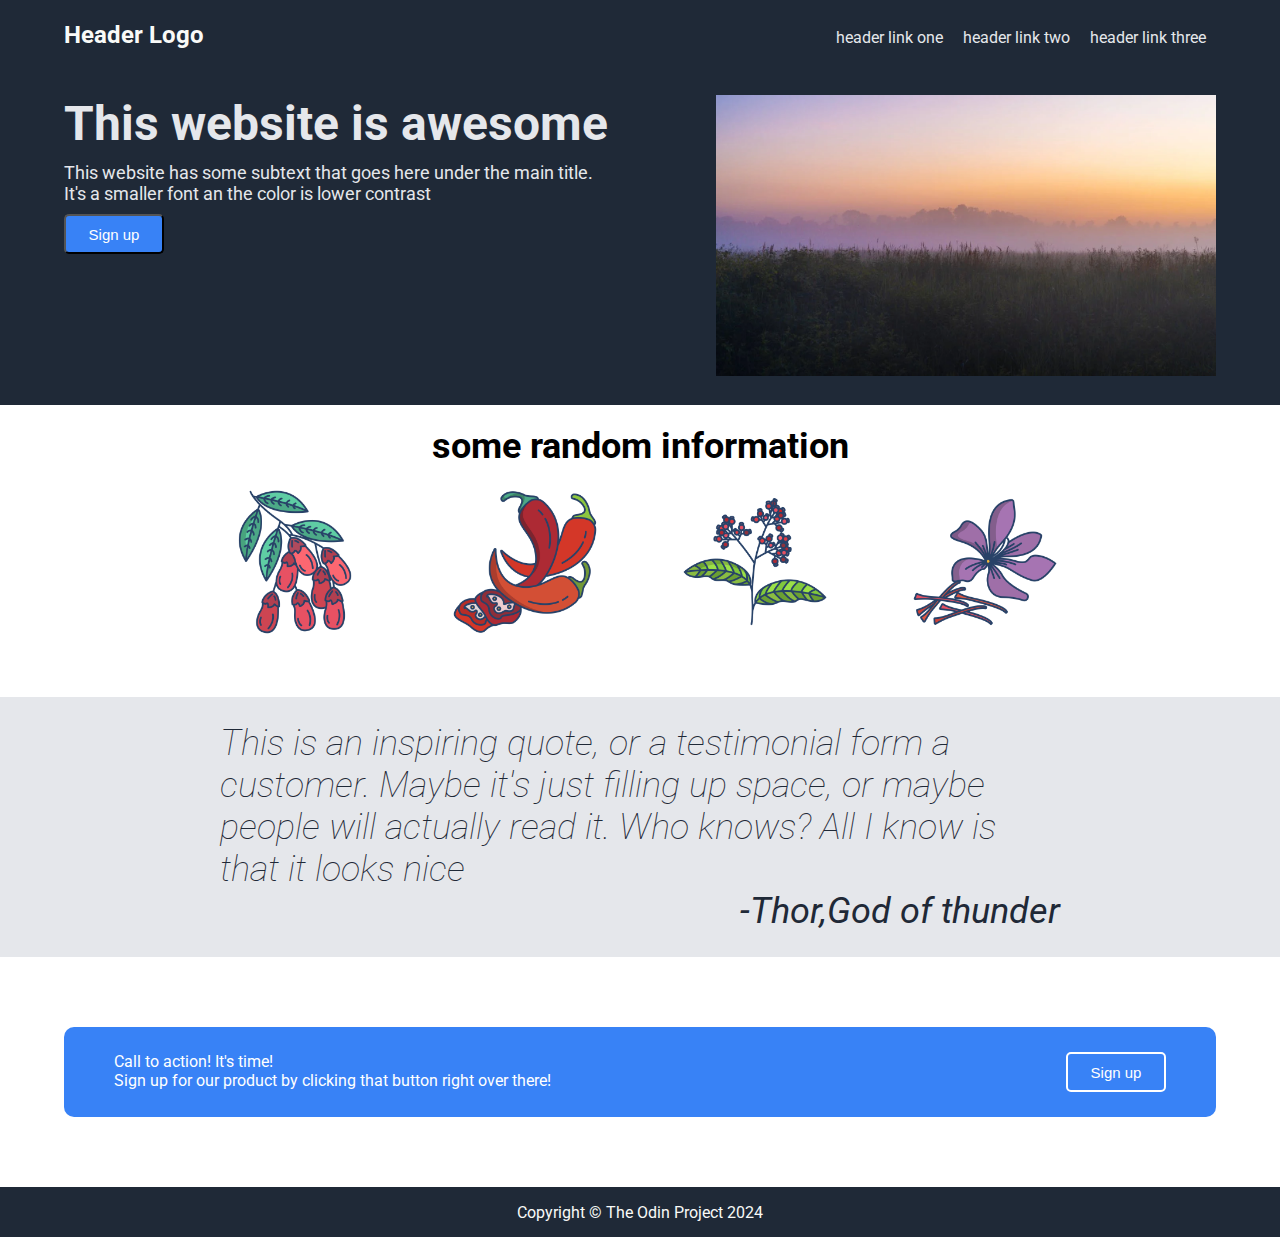
<file: projects/landing-page/index.html>
<!DOCTYPE html>
<html lang="en">
<head>
    <meta charset="UTF-8">
    <meta name="viewport" content="width=device-width, initial-scale=1.0">
    <title>LANDING PAGE</title>
    <link rel="stylesheet" href="style.css">
</head>
<body>
    <header>
        <div class="header-card cards">
            <div class="logo">
                <p id="logo"><a class="logo" href="">Header Logo</a></p>
            </div>
            <ul class="header-links">
                <li class="link-1"><a class="right-link" href="">header link one</a></li>
                <li class="link-2"><a class="right-link" href="">header link two</a></li>
                <li class="link-3"><a class="right-link" href="">header link three</a></li>
            </ul>
        </div>
    </header>



    <main>

        <div class="description">
            <div class="description-card cards ">
                <div class="description-content">
                    <div class="description-heading">This website is awesome</div>
                    <div class="description-text">This website has some subtext that goes here under the main title. It's a smaller font an the color is lower contrast</div>
                    <button class="signup">Sign up</button>
                </div>
                <div class="image">
                    <img src="images/sunset.png" alt="space for an image" class="description-image">
                </div>
            </div>
        </div>
        
        <div class="random-info">
                <div class="rinfo-card cards">
                    <div class="rinfo-header">some random information</div>
                    
                    <div class="rinfo-images">
                        <div class="item1 images"><img class="rinfo-image" src="images/barberry.png" alt="barberry" ></div>
                        <div class="item2 images"><img class="rinfo-image" src="images/chilli.png" alt="chilli" ></div>
                        <div class="item3 images"><img class="rinfo-image" src="images/pepper.png" alt="pepper" ></div>
                        <div class="item4 images"><img class="rinfo-image" src="images/saffron.png" alt="saffronclass="rinfo-images" " ></div>
                    </div>
                </div>
        </div>
        
        <div class="quote-section">
            <div class="quote-card">
                
                <div class="card-content">
                    <div class="quote-content">This is an inspiring quote, or a testimonial form a customer. Maybe it's just filling up space, or maybe people will actually read it. Who knows? All I know is that it looks nice</div>
                    <div class="quote-author">-Thor,God of thunder</div>
                </div>
            
            </div>
        </div>
        
        <div class="signup">
            <div class="signup-card cards">
                <div class="signup-content">
                    <div class="signup-top">Call to action! It's time!</div>
                    <div class="signup-text">Sign up for our product by clicking that button right over there!</div>
                </div>
                <div class="button">
                    <button class="signup">Sign up</button>
                </div>
            </div>
        </div>
    
    </main>


    <footer>
        <div class="footer-content">Copyright &copy; The Odin Project 2024</div>
    </footer>
</body>
</html>
</file>
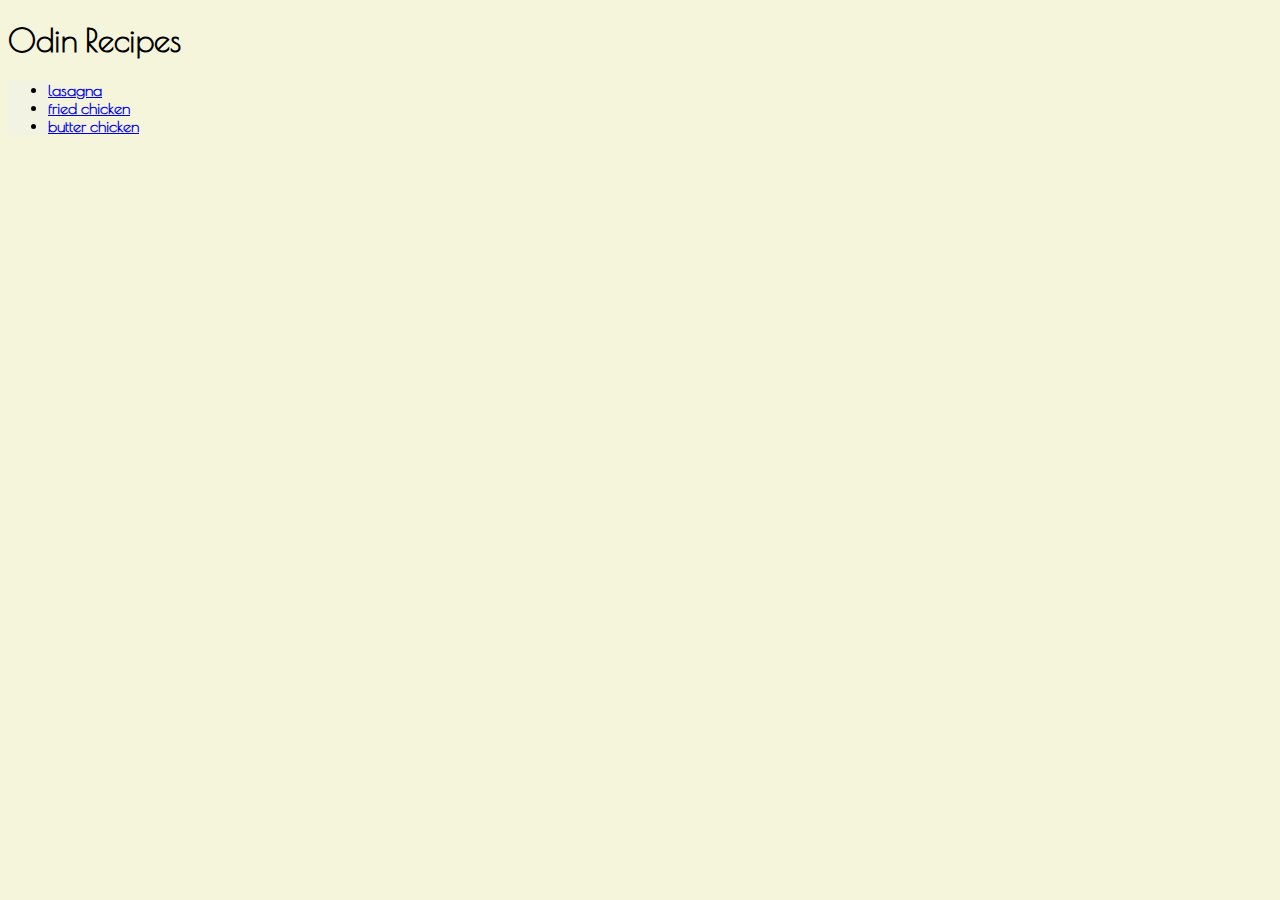
<file: projects/odin-recipes/index.html>
<!DOCTYPE html>
<html lang="en">
<head>
    <meta charset="UTF-8">
    <meta name="viewport" content="width=device-width, initial-scale=1.0">
    <title>Odin Recipes</title>
    <link rel="stylesheet" href="stylesheets/index.css">
</head>
<body>
    <h1>Odin Recipes</h1>
    <ul>
        <li><a href="recipes/lasagna.html">lasagna</a></li>
        <li><a href="recipes/friedchicken.html">fried chicken</a></li>
        <li><a href="recipes/butterchicken.html">butter chicken</a></li>
    </ul>
</body>
</html>
</file>
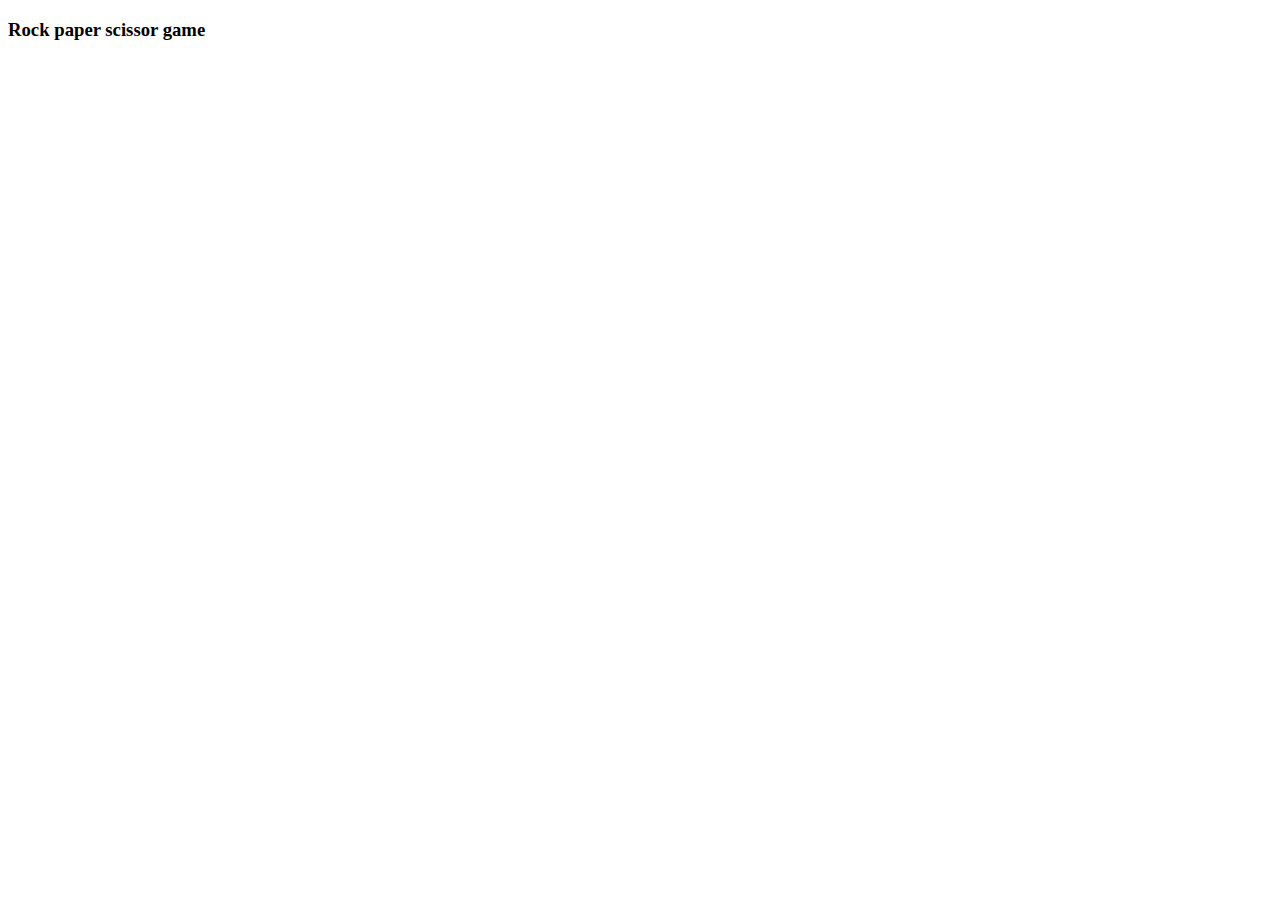
<file: projects/rock_paper_scissor/index.html>
<!DOCTYPE html>
<html lang="en">
<head>
    <meta charset="UTF-8">
    <meta name="viewport" content="width=device-width, initial-scale=1.0">
    <title>Document</title>
    <script>

        function getComputerChoice(){
            n = Math.floor(Math.random() * 3)+1;
            if(n==1){
                return "rock";
            }
            else if(n==2){
                return "paper";
            }
            else{
                return "scissor";
            }
        }

        function getHumanChoice(){
            let choice = prompt("choose any 1 choice\n1.rock\n2.paper\n3.scissor","rock");
            choice = String(choice).toLowerCase();
            return choice;
        }
        
        function playRound(round =1,humanChoice,computerChoice,H_score,C_score){
            
            if(humanChoice==computerChoice){
                console.log("Draw!,play again");
            }
            
            else if( (humanChoice == "rock" && computerChoice == "scissor" )||
            (humanChoice == "paper" && computerChoice =="rock" )||
            (humanChoice == "scissor" && computerChoice =="paper")){
                H_score++;
                console.log(`Player won! ${humanChoice} beats ${computerChoice}`);
            }
            else{
                C_score++;
                console.log(`Computer won! ${computerChoice} beats ${humanChoice}`);
            }
            console.log(`round ${round}\n humanscore : ${H_score}  Computerscore : ${C_score}`)
            return [H_score,C_score];
        }
        
        function playRockPaperScissor(no_of_rounds){
            let round = 1
            let humanScore = 0;
            let computerScore = 0;   
            while(humanScore<no_of_rounds && computerScore < no_of_rounds){
                [humanScore,computerScore] = playRound(round,getHumanChoice(),getComputerChoice(),humanScore,computerScore);
                round++
            }
            if(humanScore==no_of_rounds) console.log("player won");
            else console.log("computer won");
        }
        
        
        
        
        

    </script>
</head>
<body>
    <h3>Rock paper scissor game</h3>
</body>
</html>
</file>
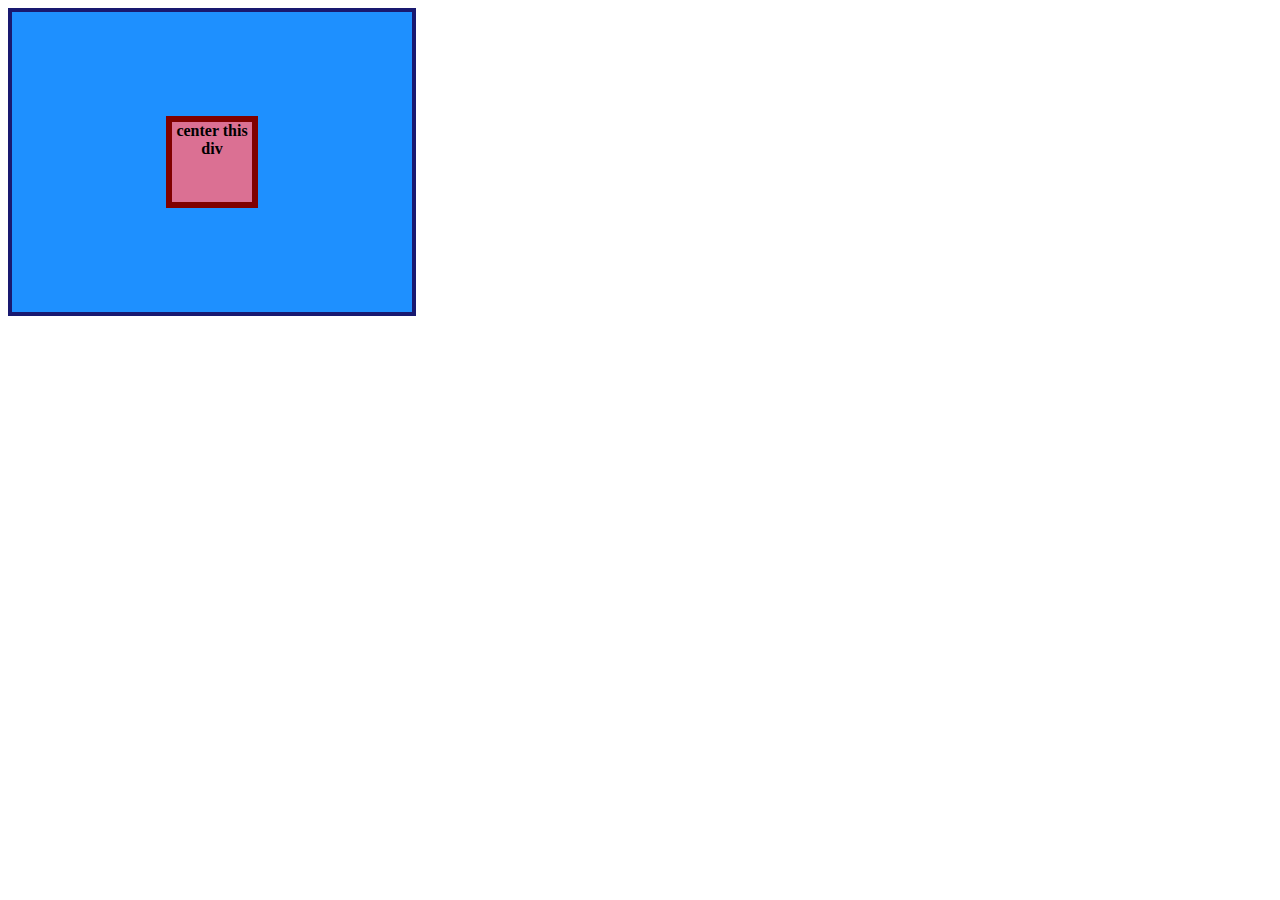
<file: tutorials/css-exercises/flexbox/1-flex-center/index.html>
<!DOCTYPE html>
<html lang="en">
  <head>
    <meta charset="UTF-8">
    <meta http-equiv="X-UA-Compatible" content="IE=edge">
    <meta name="viewport" content="width=device-width, initial-scale=1.0">
    <title>CENTER THIS DIV</title>
    <link rel="stylesheet" href="style.css">
  </head>
  <body>
    <div class="container">
      <div class="box">center this div</div>
    </div>
  </body>
</html>
</file>
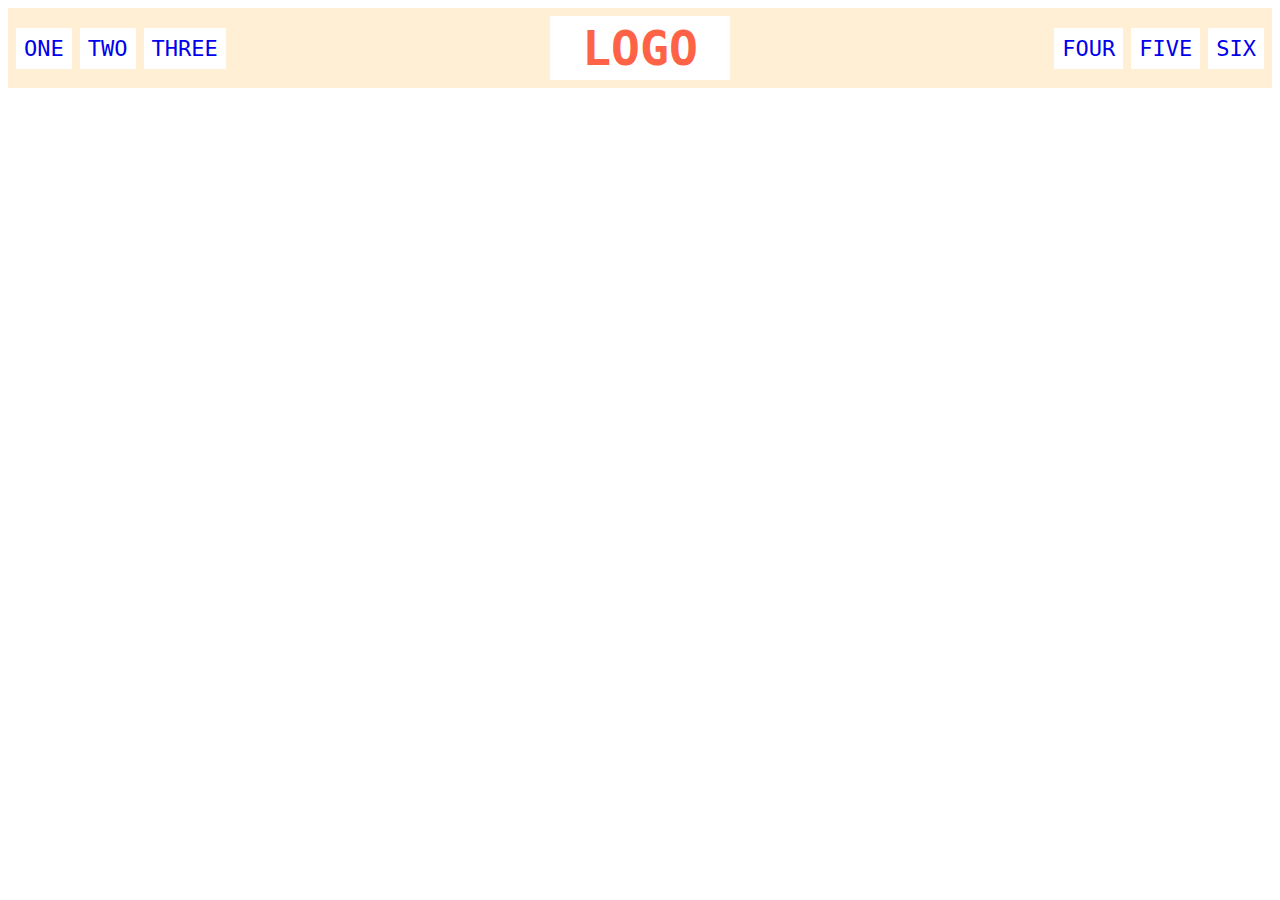
<file: tutorials/css-exercises/flexbox/2-flex-header/index.html>
<!DOCTYPE html>
<html lang="en">
  <head>
    <meta charset="UTF-8">
    <meta http-equiv="X-UA-Compatible" content="IE=edge">
    <meta name="viewport" content="width=device-width, initial-scale=1.0">
    <title>Flex Header</title>
    <link rel="stylesheet" href="style.css">
  </head>
  <body>
    <div class="header">
      <div class="left-links">
        <ul>
          <li><a href="#">ONE</a></li>
          <li><a href="#">TWO</a></li>
          <li><a href="#">THREE</a></li>
        </ul>
      </div>
      <div class="logo">LOGO</div>
      <div class="right-links">
        <ul>
          <li><a href="#">FOUR</a></li>
          <li><a href="#">FIVE</a></li>
          <li><a href="#">SIX</a></li>
        </ul>
      </div>
    </div>
  </body>
</html>
</file>
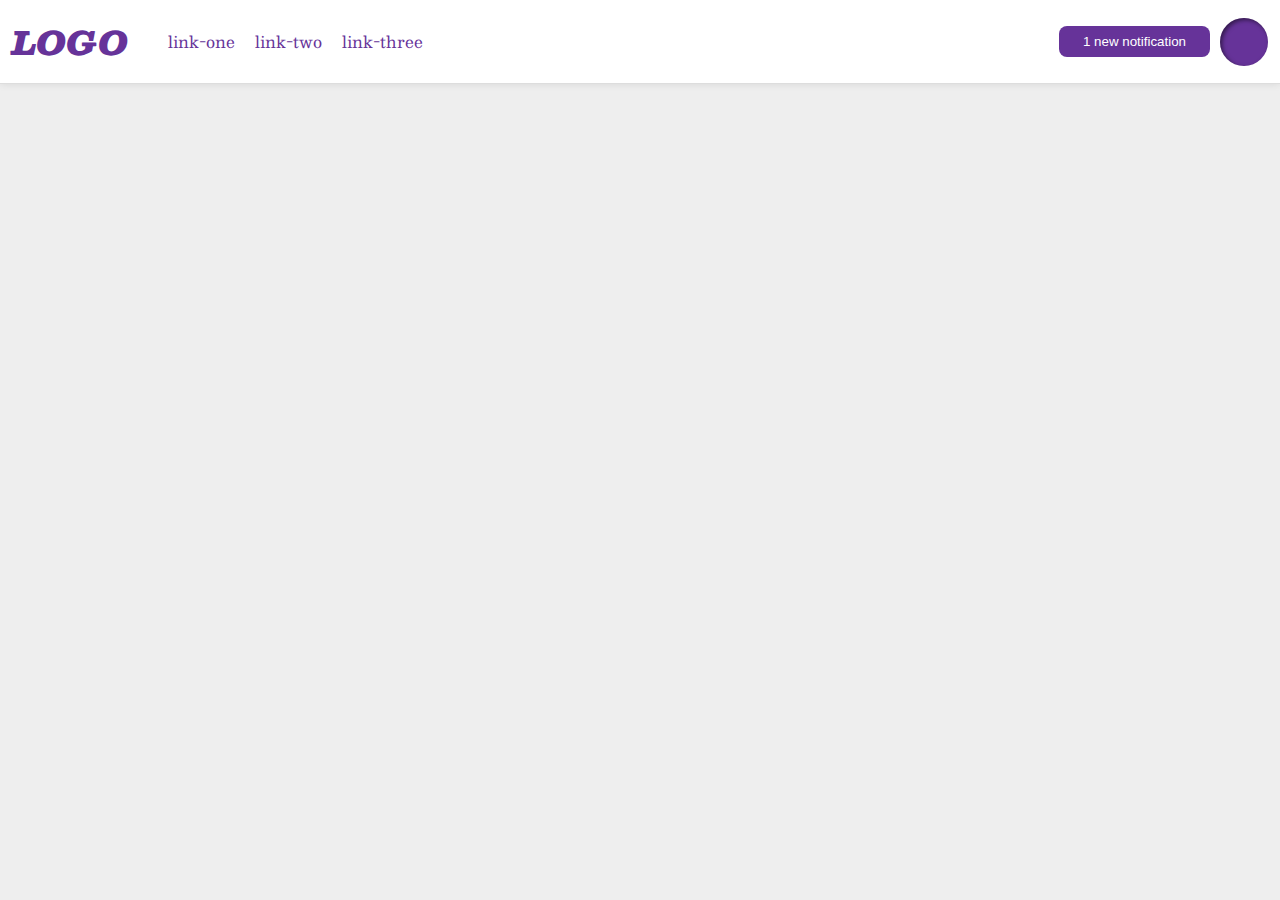
<file: tutorials/css-exercises/flexbox/3-flex-header-2/index.html>
<!DOCTYPE html>
<html lang="en">
  <head>
    <meta charset="UTF-8">
    <meta http-equiv="X-UA-Compatible" content="IE=edge">
    <meta name="viewport" content="width=device-width, initial-scale=1.0">
    <title>Flex Header 2</title>
    <link rel="stylesheet" href="style.css">
  </head>
  <body>
    <div class="header">
      <div class="logo">
        LOGO
      </div>
      <ul class="links">
        <li><a href="https://google.com">link-one</a></li>
        <li><a href="https://google.com">link-two</a></li>
        <li><a href="https://google.com">link-three</a></li>
      </ul>
      <button class="notifications">
        1 new notification
      </button>
      <div class="profile-image"></div>
    </div>
  </body>
</html>
</file>
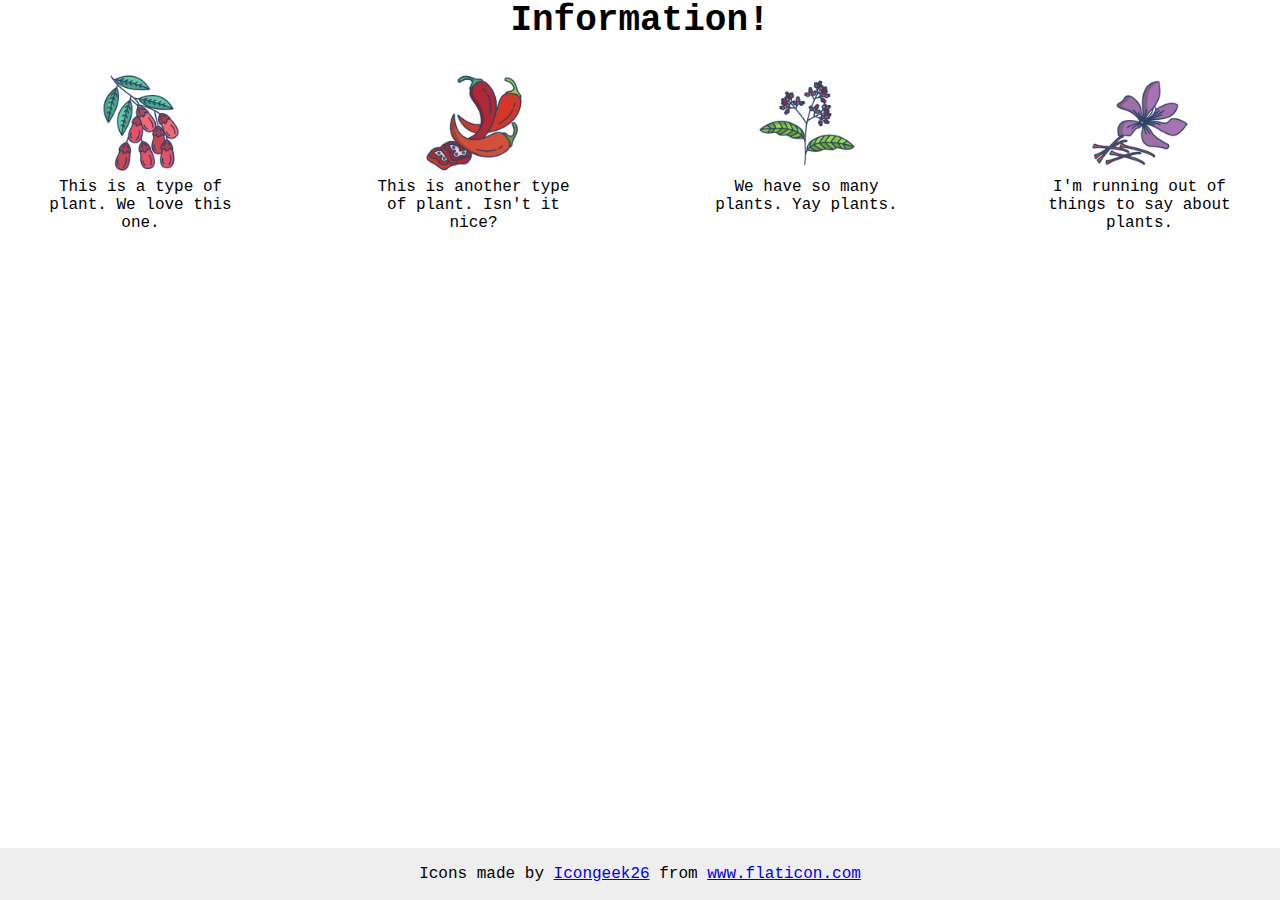
<file: tutorials/css-exercises/flexbox/4-flex-information/index.html>
<!DOCTYPE html>
<html lang="en">
  <head>
    <meta charset="UTF-8">
    <meta http-equiv="X-UA-Compatible" content="IE=edge">
    <meta name="viewport" content="width=device-width, initial-scale=1.0">
    <title>Information</title>
    <link rel="stylesheet" href="style.css">
  </head>
  <body>
    <div class="title">Information!</div>

    <div class="container">
      <div class="item barberry">
        <img src="./images/barberry.png" alt="barberry">
        <div class="text">This is a type of plant. We love this one.</div>
      </div>
      <div class="item chilli">
        <img src="./images/chilli.png" alt="chili">
        <div class="text">This is another type of plant. Isn't it nice?</div>
      </div>
      <div class="item pepper">
        <img src="./images/pepper.png" alt="pepper">
        <div class="text">We have so many plants. Yay plants.</div>
      </div>
      <div class="item safforon">
        <img src="./images/saffron.png" alt="saffron">
        <div class="text">I'm running out of things to say about plants.</div>
      </div>
    </div>

    <!-- disregard this section, it's here to give attribution to the creator of these icons -->
    <div class="footer">
      <div>Icons made by <a href="https://www.flaticon.com/authors/icongeek26" title="Icongeek26">Icongeek26</a> from <a href="https://www.flaticon.com/" title="Flaticon">www.flaticon.com</a></div>
    </div>
  </body>
</html>
</file>
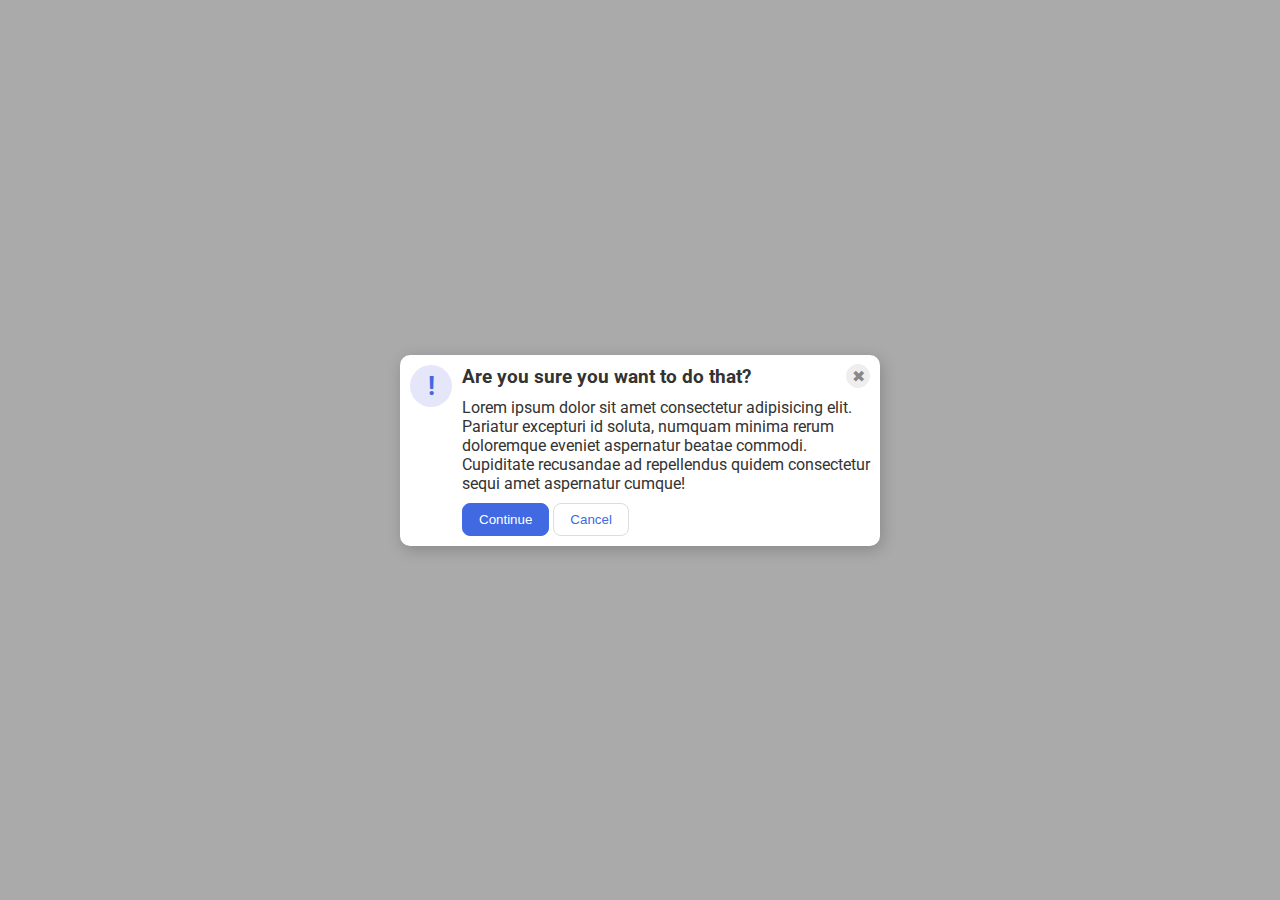
<file: tutorials/css-exercises/flexbox/5-flex-modal/index.html>
<!DOCTYPE html>
<html lang="en">
  <head>
    <meta charset="UTF-8">
    <meta http-equiv="X-UA-Compatible" content="IE=edge">
    <meta name="viewport" content="width=device-width, initial-scale=1.0">
    <link rel="stylesheet" href="style.css">
    <title>Modal</title>
  </head>
  <body>
    <div class="modal">

      <div class="icon">!</div>
      
      <div class="card">
      
        <div class="card-top">
          <div class="header">Are you sure you want to do that?</div>
          <button class="close-button">✖</button>
        </div>
      
        <div class="text">Lorem ipsum dolor sit amet consectetur adipisicing elit. Pariatur excepturi id soluta, numquam minima rerum doloremque eveniet aspernatur beatae commodi. Cupiditate recusandae ad repellendus quidem consectetur sequi amet aspernatur cumque!</div>
      
        <div class="card-buttons">
          <button class="continue">Continue</button>
          <button class="cancel">Cancel</button>
        </div>
      
      </div>
    </div>
  </body>
</html>
</file>
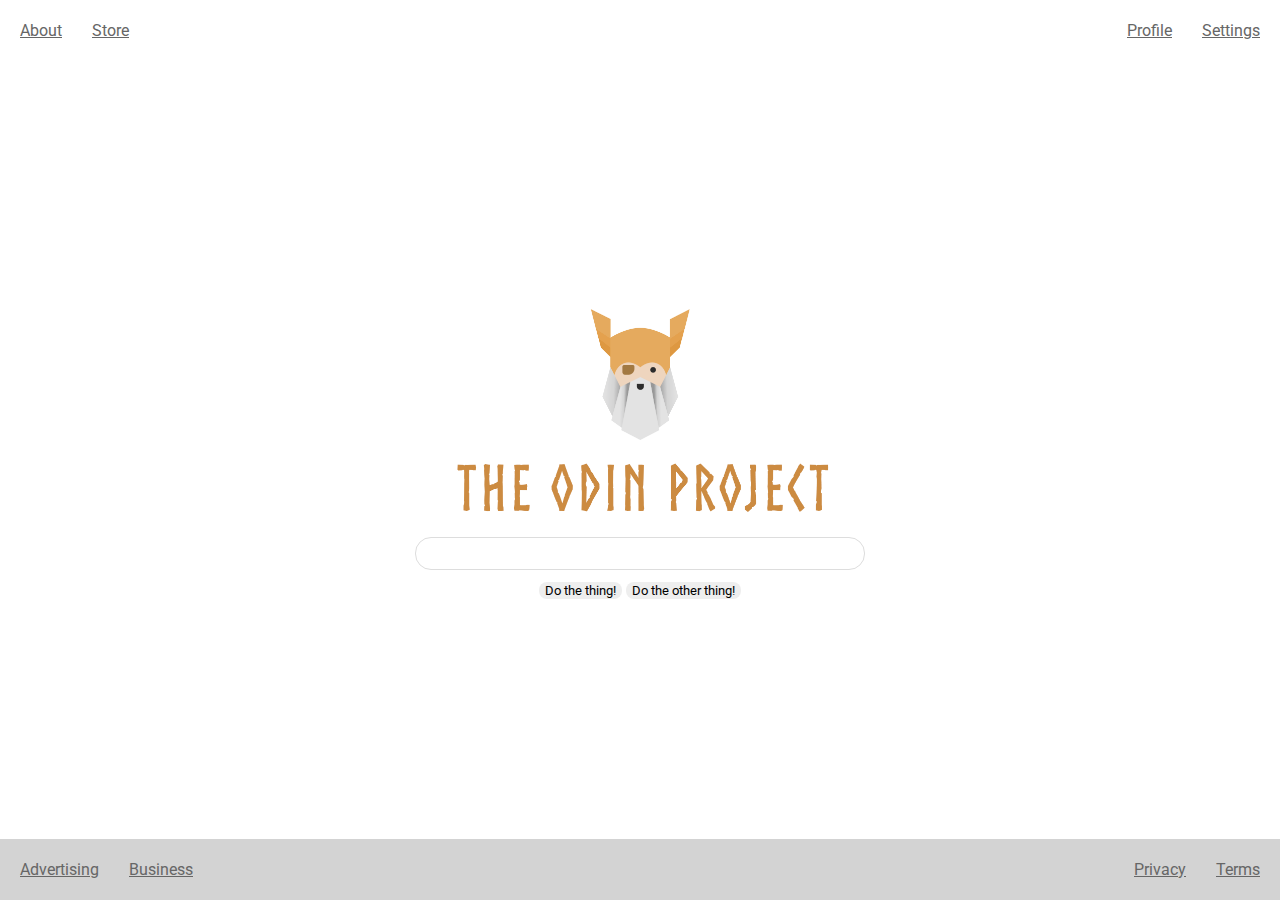
<file: tutorials/css-exercises/flexbox/6-flex-layout/index.html>
<!DOCTYPE html>
<html lang="en">
  <head>
    <meta charset="UTF-8">
    <meta http-equiv="X-UA-Compatible" content="IE=edge">
    <meta name="viewport" content="width=device-width, initial-scale=1.0">
    <title>LAYOUT</title>
    <link rel="stylesheet" href="./style.css">
  </head>
  <body>
    
    <div class="header">
      <ul class="left-links">
        <li><a href="#">About</a></li>
        <li><a href="#">Store</a></li>
      </ul>
      <ul class="right-links">
        <li><a href="#">Profile</a></li>
        <li><a href="#">Settings</a></li>
      </ul>
    </div>
    
    
    <div class="content">
      <img src="./logo.png" alt="Project logo. Represents odin with the project name.">
      <div class="input">
        <input type="text">
      </div>
      <div class="buttons">
        <button>Do the thing!</button>
        <button>Do the other thing!</button>
      </div>
    </div>
    
    
    <div class="footer">
      <ul class="left-links">
        <li><a href="#">Advertising</a></li>
        <li><a href="#">Business</a></li>
      </ul>
      <ul class="right-links">
        <li><a href="#">Privacy</a></li>
        <li><a href="#">Terms</a></li>
      </ul>
    </div>
  </body>
</html>
</file>
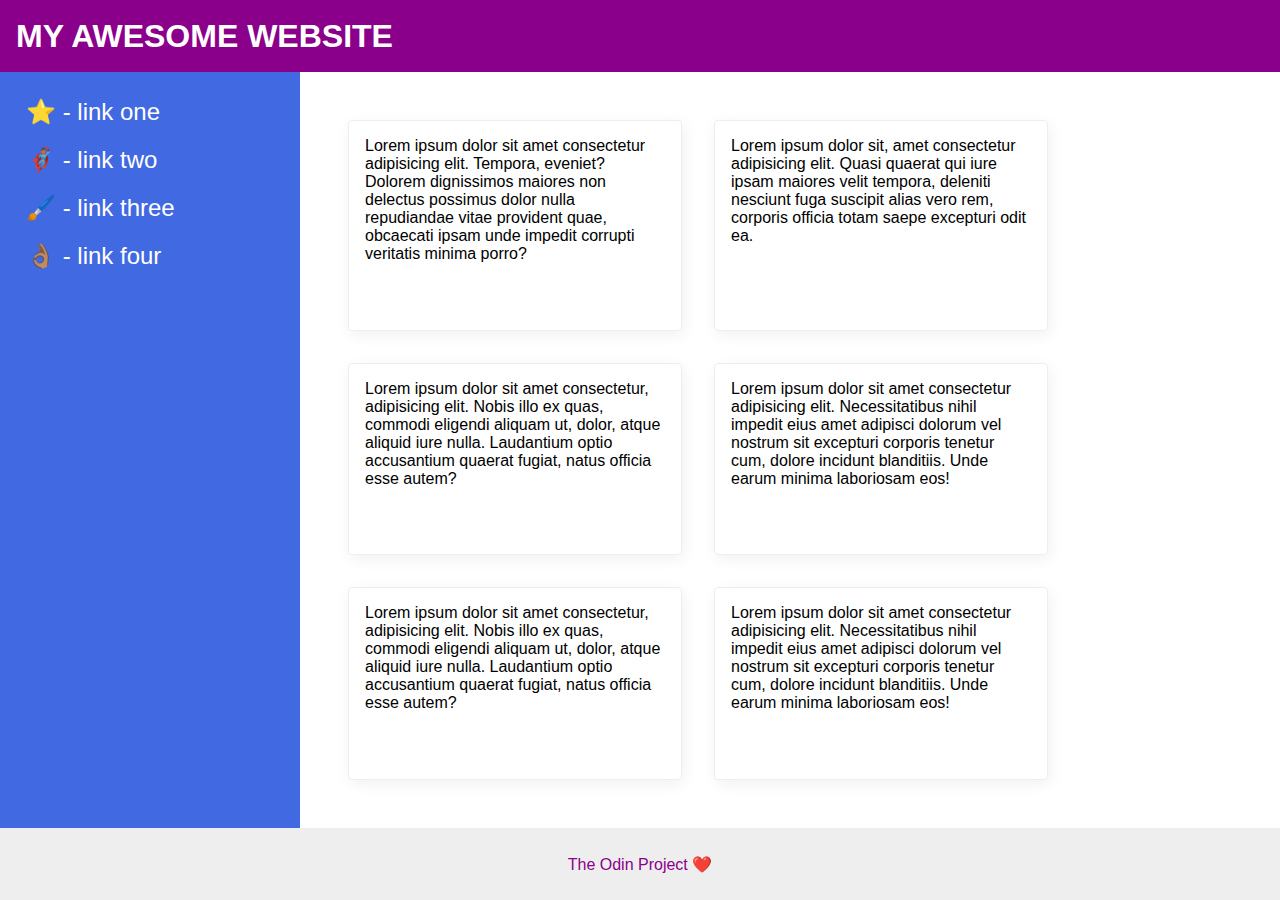
<file: tutorials/css-exercises/flexbox/7-flex-layout-2/index.html>
<!DOCTYPE html>
<html lang="en">
  <head>
    <meta charset="UTF-8">
    <meta http-equiv="X-UA-Compatible" content="IE=edge">
    <meta name="viewport" content="width=device-width, initial-scale=1.0">
    <title>The Holy Grail</title>
    <link rel="stylesheet" href="style.css">
  </head>
  <body>
    
    <div class="header">
      MY AWESOME WEBSITE
    </div>
    
    <div class="content">
      
      <div class="sidebar">
        <ul>
          <li><a href="#">⭐ - link one</a></li>
          <li><a href="#">🦸🏽‍♂️ - link two</a></li>
          <li><a href="#">🖌️ - link three</a></li>
          <li><a href="#">👌🏽 - link four</a></li>
        </ul>
      </div>
      
      <div class="cards">
        <div class="card">Lorem ipsum dolor sit amet consectetur adipisicing elit. Tempora, eveniet? Dolorem dignissimos maiores non delectus possimus dolor nulla repudiandae vitae provident quae, obcaecati ipsam unde impedit corrupti veritatis minima porro?</div>
        <div class="card">Lorem ipsum dolor sit, amet consectetur adipisicing elit. Quasi quaerat qui iure ipsam maiores velit tempora, deleniti nesciunt fuga suscipit alias vero rem, corporis officia totam saepe excepturi odit ea.</div>
        <div class="card">Lorem ipsum dolor sit amet consectetur, adipisicing elit. Nobis illo ex quas, commodi eligendi aliquam ut, dolor, atque aliquid iure nulla. Laudantium optio accusantium quaerat fugiat, natus officia esse autem?</div>
        <div class="card">Lorem ipsum dolor sit amet consectetur adipisicing elit. Necessitatibus nihil impedit eius amet adipisci dolorum vel nostrum sit excepturi corporis tenetur cum, dolore incidunt blanditiis. Unde earum minima laboriosam eos!</div>
        <div class="card">Lorem ipsum dolor sit amet consectetur, adipisicing elit. Nobis illo ex quas, commodi eligendi aliquam ut, dolor, atque aliquid iure nulla. Laudantium optio accusantium quaerat fugiat, natus officia esse autem?</div>
        <div class="card">Lorem ipsum dolor sit amet consectetur adipisicing elit. Necessitatibus nihil impedit eius amet adipisci dolorum vel nostrum sit excepturi corporis tenetur cum, dolore incidunt blanditiis. Unde earum minima laboriosam eos!</div>
      </div>
    
    </div>
    
    <div class="footer">
      The Odin Project ❤️
    </div>
  
  </body>
</html>
</file>
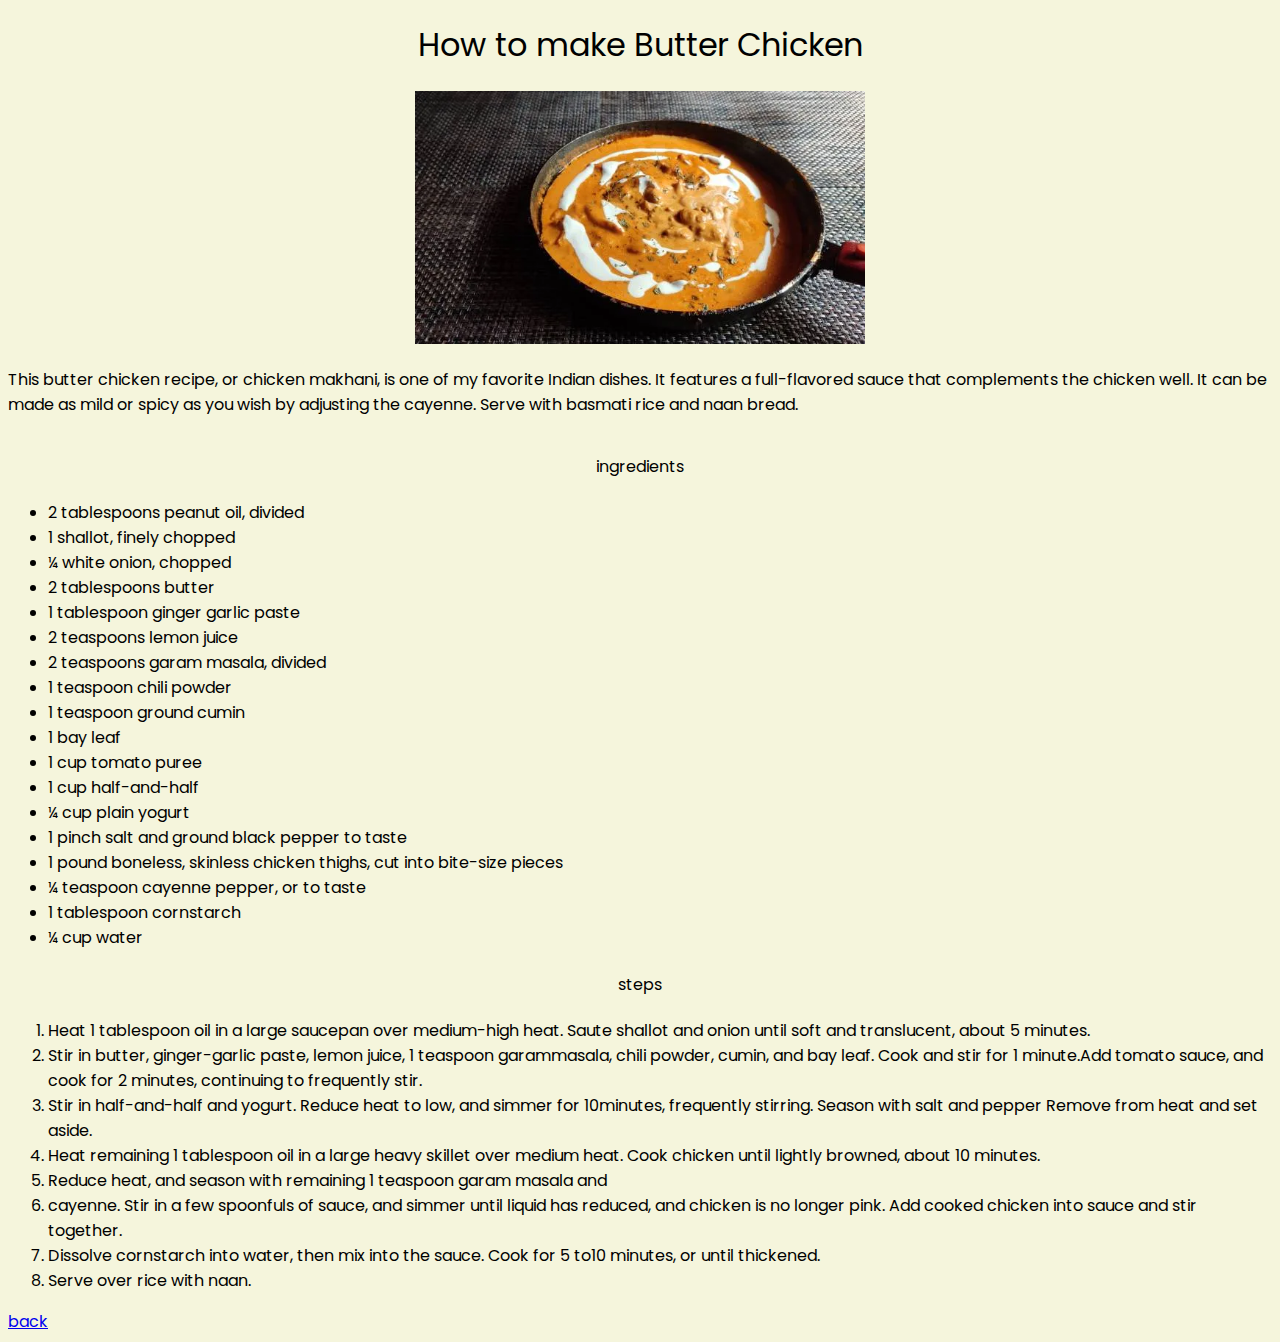
<file: projects/odin-recipes/recipes/butterchicken.html>
<!DOCTYPE html>
<html lang="en">
  <head>
    <meta charset="UTF-8" />
    <meta name="viewport" content="width=device-width, initial-scale=1.0" />
    <title>butter chicken recipes</title>
    <link rel="stylesheet" href="../stylesheets/recipes.css">
  </head>
  <body>
    <h1>How to make Butter Chicken</h1>

    <div class="description">
        <img
          src="../dish-photo/butterchicken.png"
          alt="butter chicken photo"
          width="450"
        />
        <p>This butter chicken recipe, or chicken makhani, is one of my favorite Indian dishes. It features a full-flavored sauce that complements the chicken well. It can be made as mild or spicy as you wish by adjusting the cayenne. Serve with basmati rice and naan bread.</p>
    </div>
   
    <h4 style="text-align: center;">ingredients</h4>

    <div class="ingredients">
      <ul>
        <li>2 tablespoons peanut oil, divided</li>
        <li>1 shallot, finely chopped</li>
        <li>¼ white onion, chopped</li>
        <li>2 tablespoons butter</li>
        <li>1 tablespoon ginger garlic paste</li>
        <li>2 teaspoons lemon juice</li>
        <li>2 teaspoons garam masala, divided</li>
        <li>1 teaspoon chili powder</li>
        <li>1 teaspoon ground cumin</li>
        <li>1 bay leaf</li>
        <li>1 cup tomato puree</li>
        <li>1 cup half-and-half</li>
        <li>¼ cup plain yogurt</li>
        <li>1 pinch salt and ground black pepper to taste</li>
        <li>
          1 pound boneless, skinless chicken thighs, cut into bite-size pieces
        </li>
        <li>¼ teaspoon cayenne pepper, or to taste</li>
        <li>1 tablespoon cornstarch</li>
        <li>¼ cup water</li>
      </ul>
    </div>

    <div class="steps">
      <h4>steps</h4>
        <ol>
          <li>Heat 1 tablespoon oil in a large saucepan over medium-high heat. Saute shallot and onion until soft and translucent, about 5 minutes.</li>
          <li>Stir in butter, ginger-garlic paste, lemon juice, 1 teaspoon garammasala, chili powder, cumin, and bay leaf. Cook and stir for 1 minute.Add tomato sauce, and cook for 2 minutes, continuing to frequently stir.</li>
          <li>Stir in half-and-half and yogurt. Reduce heat to low, and simmer for 10minutes, frequently stirring. Season with salt and pepper Remove from heat and set aside.</li>
          <li>Heat remaining 1 tablespoon oil in a large heavy skillet over medium heat. Cook chicken until lightly browned, about 10 minutes.</li>
          <li>Reduce heat, and season with remaining 1 teaspoon garam masala and</li>
          <li>cayenne. Stir in a few spoonfuls of sauce, and simmer until liquid has reduced, and chicken is no longer pink. Add cooked chicken into sauce and stir together.</li>
          <li>Dissolve cornstarch into water, then mix into the sauce. Cook for 5 to10 minutes, or until thickened.</li>
          <li>Serve over rice with naan.</li>
        </ol>
    </div>
    <footer><a href="../index.html">back</a></footer>
  </body>
</html>
</file>
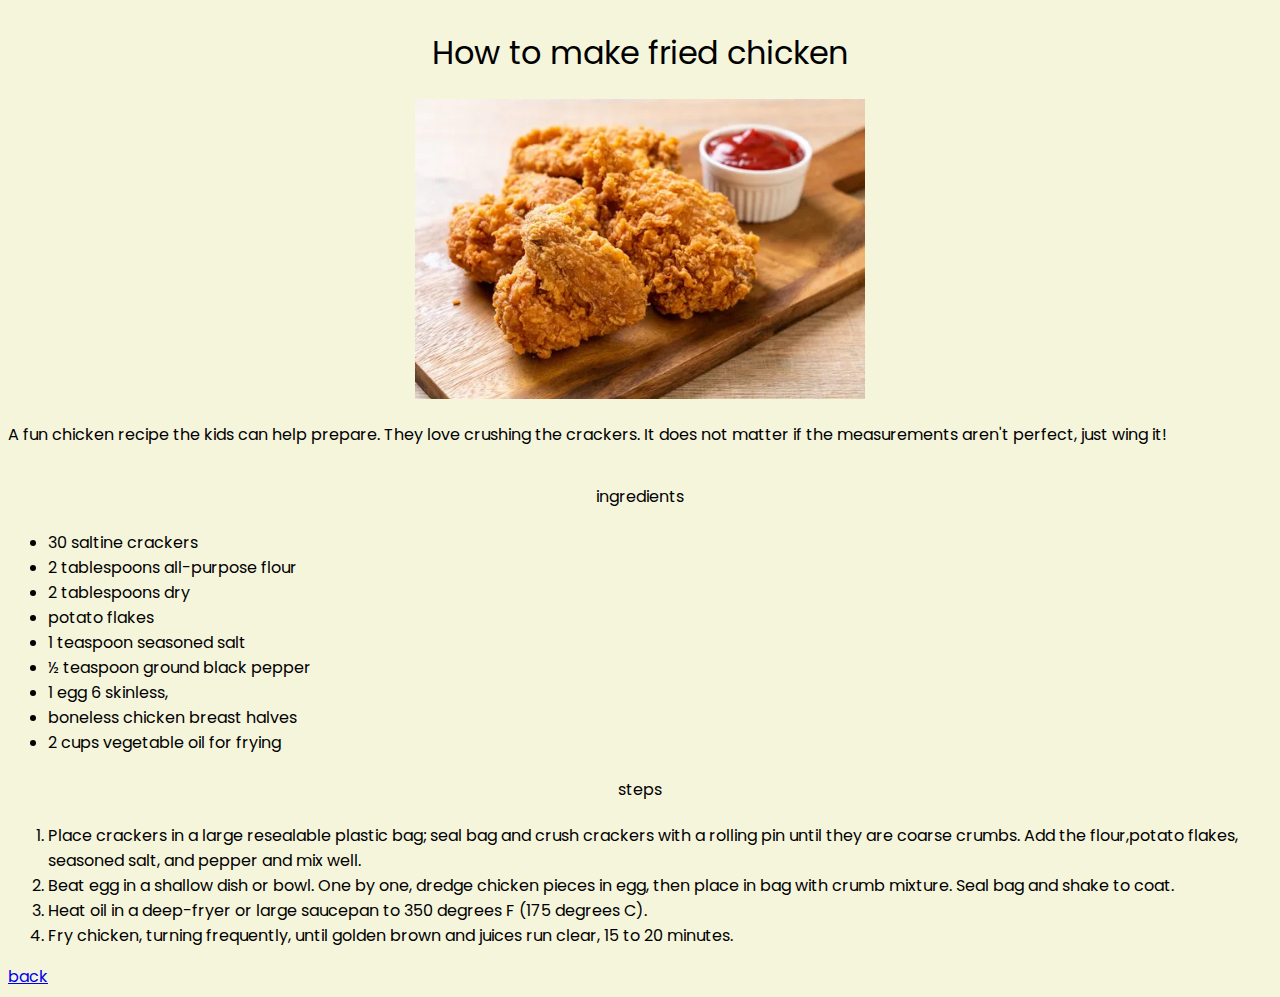
<file: projects/odin-recipes/recipes/friedchicken.html>
<!DOCTYPE html>
<html lang="en">
  <head>
    <meta charset="UTF-8" />
    <meta name="viewport" content="width=device-width, initial-scale=1.0" />
    <title>Fried chicken recipes</title>
    <link rel="stylesheet" href="../stylesheets/recipes.css">

  </head>
  <body>
    <div class="description">
      <h1>How to make fried chicken</h1>
      <img
        src="../dish-photo/friedchicken.png"
        alt="friedchicken photo"
        width="450
        "
      />
      <p>
        A fun chicken recipe the kids can help prepare. They love crushing the
        crackers. It does not matter if the measurements aren't perfect, just
        wing it!
      </p>
    </div>
    <h4 style="text-align: center;">ingredients</h4>
    <div class="ingredients">
      <ul>
        <li>30 saltine crackers</li>
        <li>2 tablespoons all-purpose flour</li>
        <li>2 tablespoons dry</li>
        <li>potato flakes</li>
        <li>1 teaspoon seasoned salt</li>
        <li>½ teaspoon ground black pepper</li>
        <li>1 egg 6 skinless,</li>
        <li>boneless chicken breast halves</li>
        <li>2 cups vegetable oil for frying</li>
      </ul>
    </div>
    <div class="steps">
      <h4>steps</h4>
      
        <ol>
          <li>Place crackers in a large resealable plastic bag; seal bag and crush crackers with a rolling pin until they are coarse crumbs. Add the flour,potato flakes, seasoned salt, and pepper and mix well.</li>
          <li>Beat egg in a shallow dish or bowl. One by one, dredge chicken pieces in egg, then place in bag with crumb mixture. Seal bag and shake to coat.</li>
          <li>Heat oil in a deep-fryer or large saucepan to 350 degrees F (175 degrees C).</li>
          <li>Fry chicken, turning frequently, until golden brown and juices run clear, 15 to 20 minutes.</li>
        </ol>
      
    </div>

    <footer><a href="../index.html">back</a></footer>

  </body>
</html>
</file>
<file: projects/landing-page/style.css>
@import url('https://fonts.googleapis.com/css2?family=Poiret+One&family=Roboto:ital,wght@0,100;0,300;0,400;0,500;0,700;0,900;1,100;1,300;1,400;1,500;1,700;1,900&display=swap');
/* body */
body{
    display: flex;
    flex-direction: column;
    box-sizing: border-box;
    margin: 0;
    padding: 0;
    
    font-family: "Roboto", sans-serif;
    font-weight: 400;
    font-style: normal;
}


.cards{
    max-width: 1300px ;
}

button{
    background-color: #3882f6;
    color: white;
}

/* ----------------------------------------------------------------------header --------------------------------------------------------------------------*/
    header{
        background-color: #1f2937;
        display: flex;
        justify-content: center;
        align-items: center;
        color: #f9faf8;
    }

    div.header-card{
        display: flex;
        justify-content: space-between;
        align-items: baseline;
        flex-basis: 90vw;
        margin: 5px 10px;
    }

    a.logo{
        color:#f9faf8;
        text-decoration: none;
        font-weight: 700;
        font-size: 24px;
        font-weight: 700px;
        margin: 0;
    }
       


    ul.header-links{
        padding: 10px;
        display: flex;
        list-style-type: none;
        margin: 0;
        margin-left: auto;
        gap: 20px;
    }

    a.right-link{
        text-decoration: none;
        color: #e5e7eb;
    }

/*------------------------------------------------------ content ---------------------------------------------------------------------------------*/
main{
    flex: 1;
}
div.description{
    display: flex;
    justify-content: center;
    background-color: #1f2937;
    color: #e5e7eb;
}

div.description-card{
    margin: 25px 10px;
    display: flex;
    flex-basis: 90vw;
    justify-content: space-between;
    gap: 100px;
}

div.description-content{
    display: flex;
    flex-direction: column;
    justify-content: start;
    gap: 10px;
}

div.description-text{
    font-size: 18px;
}

div.description-heading{
    font-size: 48px;
    font-weight: bolder;
}

.description-image{
    height: auto;
    width: 500px;
}

button.signup{
    font-size: 15px;

    width: 100px;
    height: 40px;
    border-radius: 5px;
    flex-shrink: 0;
}

/* random-info */

    div.random-info{
        display: flex;
        justify-content: center;
        align-items: center;
    }

    div.rinfo-card{
        display: flex;
        flex-direction: column;
        align-items: center;
        flex-basis: 840px;
        gap: 20px;
        margin: 20px 10px;
        margin-bottom: 60px;
    }

    div.rinfo-header{
        font-size: 36px;
        font-weight: bolder;
    }


    div.rinfo-images{
        display: flex;
        gap: 80px;
    }

    div.rinfo-images div img, div.rinfo-images div{
        width: 150px;
        height: 150px;
    }


/* quote-section */
div.quote-section{
    display: flex;
    justify-content: center;
    background-color: #e5e7eb;
    color: #1f2937;
}

div.quote-card{
    display: flex;
    flex-direction: column;
    justify-content: space-between;
    align-content: center;
    flex-basis: 840px;
    gap: 100px;

    margin: 25px 10px;

    font-size: 36px;
    font-style: italic;
    font-weight: 40;
}

div.quote-author{
    font-weight: bolder;
    text-align: right;
}


/* signup-section */

div.signup{
    display: flex;
    justify-content: center;
}

div.signup-card{
    display: flex;
    flex-basis: 90vw;
    justify-content: space-between;
    box-sizing: border-box;

    margin: 70px 0px;
    padding: 25px 50px;
    border-radius: 10px;
    background-color: #3882f6;    
    color: white;
}

div.signup button{
    border: 2px solid white;
}


/* ---------------------------------------------------------------------footer---------------------------------------------------------------------- */
footer{
    color: #f9faf8;
    background-color: #1f2937   ;
    display: flex;
    justify-content: center;
    align-items: center;
    height: 50px;
}
</file>
<file: projects/odin-recipes/stylesheets/index.css>
@import url('https://fonts.googleapis.com/css2?family=Poiret+One&display=swap');


*{
    background-color: beige;
    font-family: "Poiret One", sans-serif;
    font-weight: 1000;
    font-style: normal;
}

ul{
    background-color: rgb(243, 243, 227);
}
</file>
<file: tutorials/css-exercises/flexbox/1-flex-center/style.css>
.container {
    display: flex;
    background: dodgerblue;
    border: 4px solid midnightblue;
    width: 400px;
    height: 300px;
    justify-content: center;
    align-items: center;
  }
  
  .box {
    background: palevioletred;
    font-weight: bold;
    text-align: center;
    border: 6px solid maroon;
    width: 80px;
    height: 80px;
  }
</file>
<file: tutorials/css-exercises/flexbox/2-flex-header/style.css>
.header  {
    display: flex;
    font-family: monospace;
    background: papayawhip;
    justify-content: space-between;
    align-items: center;
    padding: 8px;
  }
  
  .left-links, .right-links{
    display: flex;
    justify-content: space-between;

  }

  .logo {
    font-size: 48px;
    font-weight: 900;
    color: tomato;
    background: white;
    padding: 4px 32px;
  }
  
  ul {
    /* this removes the dots on the list items*/
    list-style-type: none;
    display: flex;
    gap: 8px;
    margin: 0;
    padding: 0;
  }
  
  a {
    font-size: 22px;
    background: white;
    padding: 8px;
    /* this removes the line under the links */
    text-decoration: none;
  }
</file>
<file: tutorials/css-exercises/flexbox/3-flex-header-2/style.css>
/* this is some magical font-importing.  
you'll learn about it later. */
@import url('https://fonts.googleapis.com/css2?family=Besley:ital,wght@0,400;1,900&display=swap');

body {
  margin: 0;
  background: #eee;
  font-family: Besley, serif;
}

.header {
  background: white;
  border-bottom: 1px solid #ddd;
  box-shadow: 0 0 8px rgba(0,0,0,.1);
}

.profile-image {
  background: rebeccapurple;
  box-shadow: inset 2px 2px 4px rgba(0,0,0,.5);
  border-radius: 50%;
  width: 48px;
  height: 48px;
}

.logo {
  color: rebeccapurple;
  font-size: 32px;
  font-weight: 900;
  font-style: italic;
}

button {
  border: none;
  border-radius: 8px;
  background: rebeccapurple;
  color: white;
  padding: 8px 24px;
}

a {
  /* this removes the line under our links */
  text-decoration: none;
  color: rebeccapurple;
}

ul {
  list-style-type: none;
}


/* solution */

.header{
    display: flex;
    align-items: center;
    padding: 12px;
}

ul{
    display: flex;
    gap: 20px  ;
}

button{
    margin-left: auto;
    margin-right: 10px;
}
</file>
<file: tutorials/css-exercises/flexbox/4-flex-information/style.css>
*{
  padding: 0;
  margin: 0;
}

body {
    font-family: 'Courier New', Courier, monospace;
  }
  
  img {
    width: 100px;
    height: 100px;
  }
  
  .title {
    font-size: 36px;
    font-weight: 900;
  }
  
  /* do not edit this footer */
  .footer {
    position: fixed;
    bottom: 0;
    left: 0;
    right: 0;
    height: 52px;
    display: flex;
    align-items: center;
    justify-content: center;
    background: #eee;
  }
  
  .container{
    display: flex;
    justify-content: space-around;
    gap: 52px;
  }
  
  .item{
    max-width: 200px;
    text-align: center;
    text-wrap: wrap;
  }
  
  .title{
    text-align: center;
    margin-bottom: 32px;
  }
</file>
<file: tutorials/css-exercises/flexbox/5-flex-modal/style.css>
@import url('https://fonts.googleapis.com/css2?family=Roboto:wght@400;700&display=swap');

html, body {
  height: 100%;
}

body {
  font-family: Roboto, sans-serif;
  margin: 0;
  background: #aaa;
  color: #333;
  /* I'll give you this one for free lol */
  display: flex;
  align-items: center;
  justify-content: center;
}

.modal {
  background: white;
  width: 480px;
  border-radius: 10px;
  box-shadow: 2px 4px 16px rgba(0,0,0,.2);
}

.icon {
  color: royalblue;
  font-size: 26px;
  font-weight: 700;
  background: lavender;
  width: 42px;
  height: 42px;
  border-radius: 50%;
  display: flex;
  align-items: center;
  justify-content: center;
}

.close-button {
  background: #eee;
  border-radius: 50%;
  color: #888;
  font-weight: 400;
  font-size: 16px;
  height: 24px;
  width: 24px;
  display: flex;
  align-items: center;
  justify-content: center;
  border: 1px solid #eee;
  padding: 0;
}

button {
  cursor: pointer;
  padding: 8px 16px;
  border-radius: 8px;
}

button.continue {
  background: royalblue;
  border: 1px solid royalblue;
  color: white;
}

button.cancel {
  background: white;
  border: 1px solid #ddd;
  color: royalblue;
}

/* solution */

.modal{
  display: flex;
  text-wrap: wrap;
  justify-content: space-around;
}

.icon{
  align-self: stretch;
  flex-shrink: 0;
  margin: 10px
}

.content{
  display: flex;
  text-wrap: wrap;
  flex-direction: column;
}

.card-top{
  display: flex;
  align-items: flex-end;
}

.header{
  margin: 10px 0px;
  font-size: larger;
  font-weight: bold;
}

.close-button{
  margin: auto 10px;
  margin-left: auto;
}

.text{
  margin: 0px10px;
}

.card-buttons{
  margin: 10px 0px;

}
</file>
<file: tutorials/css-exercises/flexbox/6-flex-layout/style.css>
@import url('https://fonts.googleapis.com/css2?family=Roboto:wght@400;700&display=swap');

body {
  height: 100vh;
  margin: 0;
  overflow: hidden;
  font-family: Roboto, sans-serif;
}

img {
  width: 600px;
}

button {
  font-family: Roboto, sans-serif;
  border: none;
  border-radius: 8px;
  background: #eee;
}

input {
  border: 1px solid #ddd;
  border-radius: 16px;
  padding: 8px 24px;
  width: 400px;
}

/* solution */
body{
    display: flex;
    flex-direction: column;
    justify-content: space-between;
}

.header, .footer{
    display: flex;
    gap: 35px;
    justify-content: space-between;  
    padding: 5px 10px;  
}

ul{
    display: flex;
    gap: 10px;
    list-style-type: none;
    justify-content: space-between;  
    padding-left: 0px;
}

.footer{
    background-color: lightgray;
}

a{
    color: #666;
    padding: 10px;
}

div.content{
    flex: 1;
    display: flex;
    flex-direction: column;
    align-items: center;
    justify-content: center;
    margin: auto 0px;
    gap: 10px;
}

/* self check

The header is at the top of the page, the footer is at the bottom, and they stay in place if you resize your screen.
The header and footer have padding.
The links in the header and footer are pushed to either side.
There is space between the links in the header and footer.
The footer has a light gray background (#eeeeee).
The logo, input and buttons are centered in the screen.
The buttons have an appropriate amount of padding.
There is space between the logo, input and buttons.

*/
</file>
<file: tutorials/css-exercises/flexbox/7-flex-layout-2/style.css>
body {
    font-family: -apple-system, BlinkMacSystemFont, 'Segoe UI', Roboto, Oxygen, Ubuntu, Cantarell, 'Open Sans', 'Helvetica Neue', sans-serif;
    margin: 0;
    min-height: 100vh;
  }
  
  .header {
    height: 72px;
    background: darkmagenta;
    color: white;
  }
  
  .footer {
    height: 72px;
    background: #eee;
    color: darkmagenta;
  }
  
  .sidebar {
    width: 300px;
    background: royalblue;
    box-sizing: border-box;
  }
  
  .card {
    border: 1px solid #eee;
    box-shadow: 2px 4px 16px rgba(0,0,0,.06);
    border-radius: 4px;
  }
  
  /* solution */

  body{
    display: flex;
    flex-direction: column;
  }

  .header{
    display: flex;
    align-items: center;
    padding: 0px 16px;    
    font-size: 32px;
    font-weight: 900;
  }
  
  div.content{
    flex: 1;
    display: flex;
  }

  .sidebar {
    align-items: stretch;
    padding: 5px;
  }
  
  
  ul ,a{
    display: flex;
    flex-direction: column;
    list-style: none;
    text-decoration: none;
    color: white;
    font-size: 24px;
    gap: 10px;
    margin: 0;
    padding: 5px;
  }
  
  
  div.sidebar{
    display: flex;
    flex-shrink: 0;
    padding: 16px;
  }
  
  .cards{
    display: flex;
    padding: 48px;
    flex-wrap: wrap;
    gap: 32px;                  /* MY SOLUTION 20PX */
    justify-content: start;
  }
  
  .card{
    display: flex;
    flex-wrap: wrap;
    max-width: 300px;
    min-height: fit-content;
    padding: 16px;
  }
  
  .footer{
    display: flex;
    align-items: center;
    justify-content: center;
  }
</file>
<file: projects/odin-recipes/stylesheets/recipes.css>
@import url('https://fonts.googleapis.com/css2?family=Poppins:ital,wght@0,100;0,200;0,300;0,400;0,500;0,600;0,700;0,800;0,900;1,100;1,200;1,300;1,400;1,500;1,600;1,700;1,800;1,900&display=swap');

*{
    background-color: beige;
    font-family: "Poppins", sans-serif;
    font-weight: 400;
    font-style: normal;
}

h1, .description{
    text-align: center;
    align-content: center;
    align-self: center;
    align-self: center;
}

.description>p{
    text-align: left;
}

.steps h4{
    text-align: center;
}
</file>
